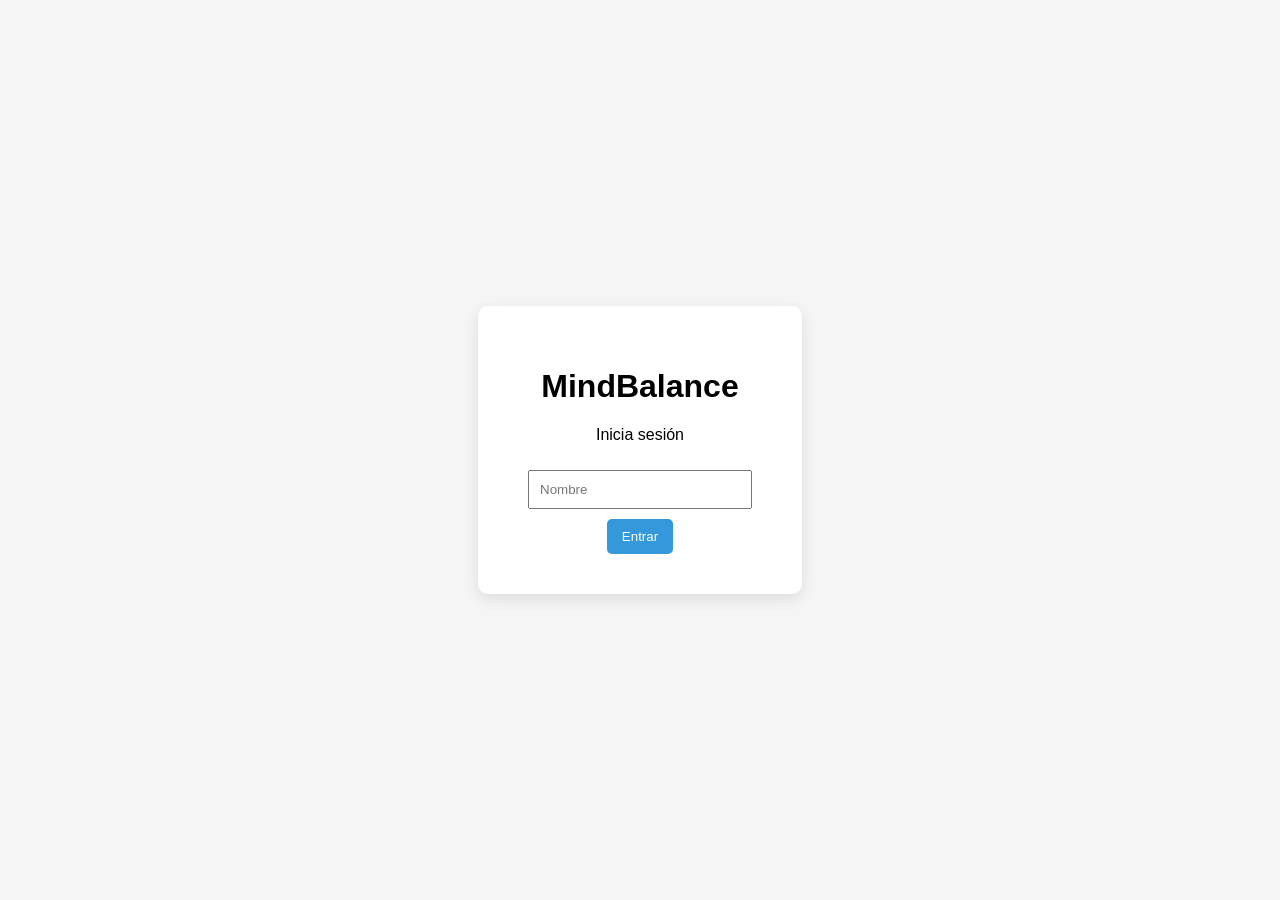
<file: index.html>
<!DOCTYPE html>
<html>

<head>

<title>MindBalance Login</title>

<link rel="stylesheet" href="style.css">

<style>

body{
display:flex;
justify-content:center;
align-items:center;
height:100vh;
background:#f5f5f5;
}

.loginBox{

background:white;
padding:40px;
border-radius:10px;
box-shadow:0 5px 15px rgba(0,0,0,0.1);
text-align:center;

}

input{

padding:10px;
width:200px;
margin:10px;

}

</style>

</head>

<body>

<div class="loginBox">

<h1>MindBalance</h1>

<p>Inicia sesión</p>

<input type="text" id="usuario" placeholder="Nombre">

<br>

<button onclick="login()">Entrar</button>

</div>

<script>

function login(){

let user = document.getElementById("usuario").value;

if(user === ""){

alert("Escribe tu nombre");

return;

}

localStorage.setItem("usuario", user);

window.location.href="dashboard.html";

}

</script>

</body>

</html>
</file>
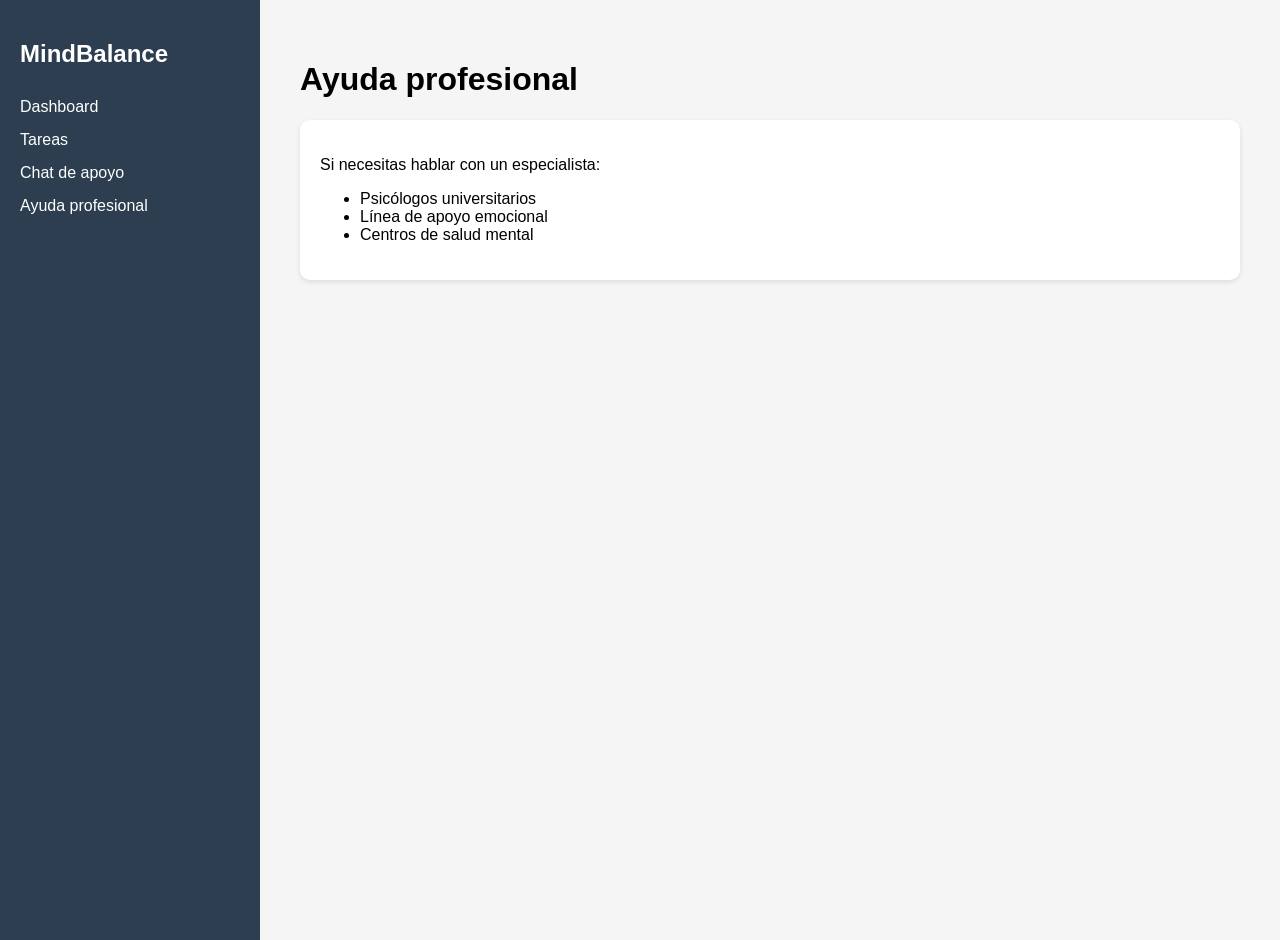
<file: ayuda.html>
<!DOCTYPE html>
<html>

<head>
<title>Ayuda profesional</title>
<link rel="stylesheet" href="style.css">
</head>

<body>

<div class="sidebar">

<h2>MindBalance</h2>

<a href="dashboard.html">Dashboard</a>
<a href="tareas.html">Tareas</a>
<a href="chat.html">Chat de apoyo</a>
<a href="ayuda.html">Ayuda profesional</a>

</div>

<div class="content">

<h1>Ayuda profesional</h1>

<div class="card">

<p>Si necesitas hablar con un especialista:</p>

<ul>
<li>Psicólogos universitarios</li>
<li>Línea de apoyo emocional</li>
<li>Centros de salud mental</li>
</ul>

</div>

</div>

</body>
</html>
</file>
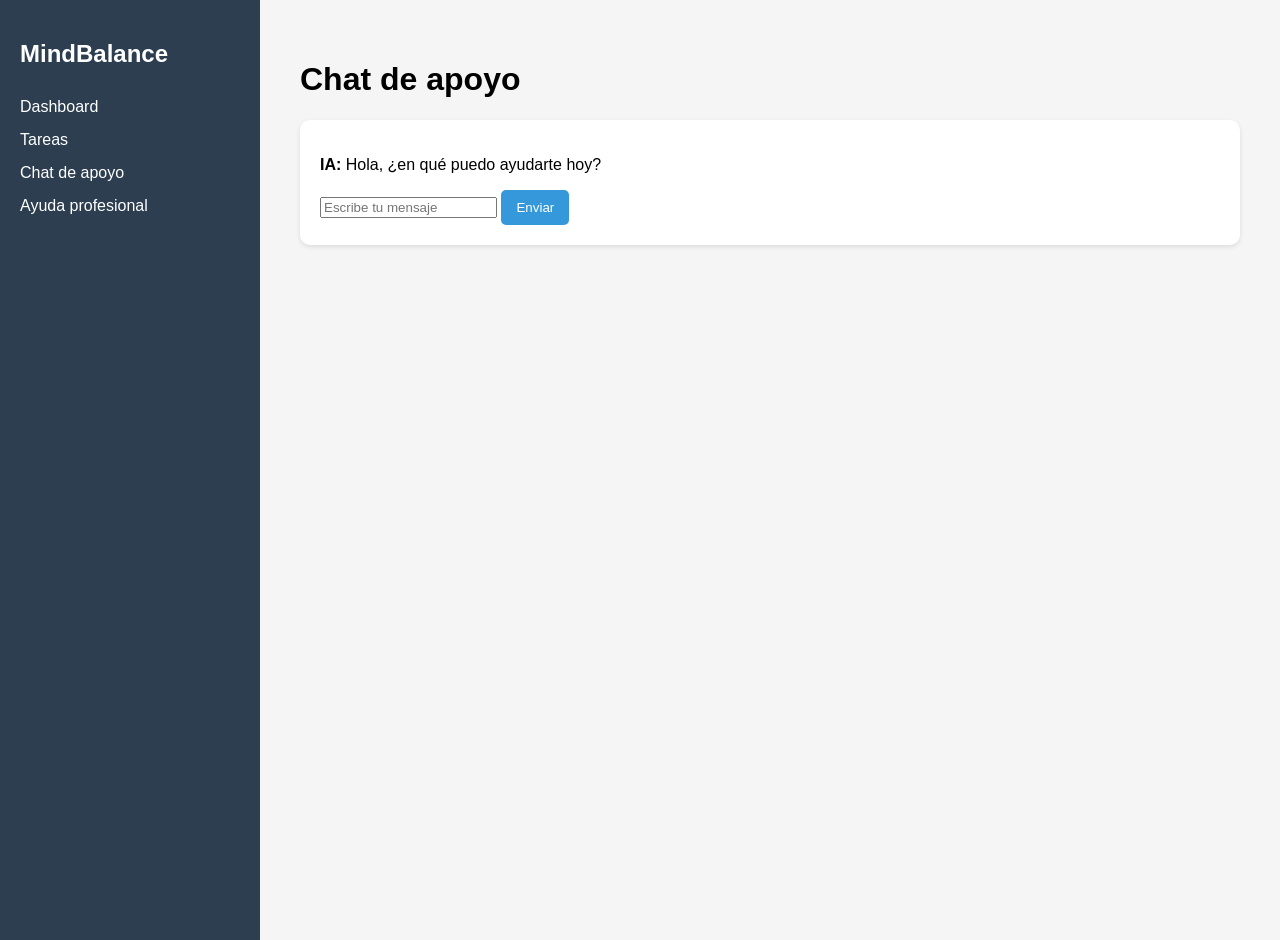
<file: chat.html>
<!DOCTYPE html>
<html>

<head>
<title>Chat de apoyo</title>
<link rel="stylesheet" href="style.css">
</head>

<body>

<div class="sidebar">

<h2>MindBalance</h2>

<a href="dashboard.html">Dashboard</a>
<a href="tareas.html">Tareas</a>
<a href="chat.html">Chat de apoyo</a>
<a href="ayuda.html">Ayuda profesional</a>

</div>

<div class="content">

<h1>Chat de apoyo</h1>

<div class="card">

<p><strong>IA:</strong> Hola, ¿en qué puedo ayudarte hoy?</p>

<input type="text" placeholder="Escribe tu mensaje">

<button>Enviar</button>

</div>

</div>

</body>
</html>
</file>
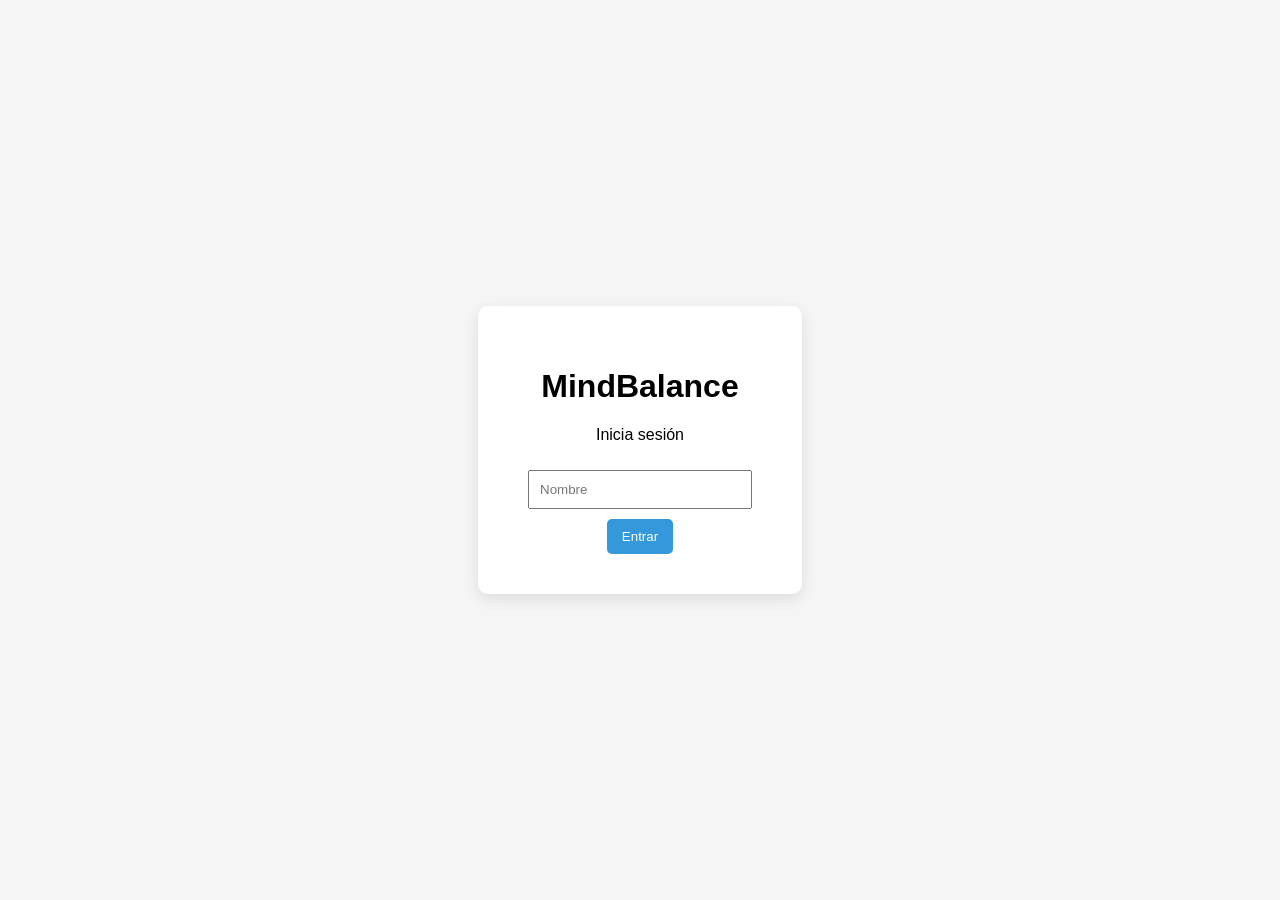
<file: dashboard.html>
<!DOCTYPE html>
<html>

<head>
<title>MindBalance Dashboard</title>
<link rel="stylesheet" href="style.css">
</head>


<body>

<div class="sidebar">

<h2>MindBalance</h2>

<a href="dashboard.html">Dashboard</a>
<a href="tareas.html">Tareas</a>
<a href="chat.html">Chat de apoyo</a>
<a href="ayuda.html">Ayuda profesional</a>

<button onclick="logout()">Cerrar sesión</button>

</div>

<div class="content">

<h1 id="saludo">Hola</h1>
<h2>Dashboard</h2>

<div class="card">
<h3>Resumen semanal</h3>
<p>Materias: 5</p>
<p>Tareas pendientes: 4</p>
<p>Exámenes esta semana: 2</p>
<p><strong>Carga académica: ALTA</strong></p>
</div>

</div>

<script>

let usuario = localStorage.getItem("usuario");

if(usuario == null){

window.location.href="login.html";

}

document.getElementById("saludo").innerText =
"Hola "+usuario;

function logout(){

localStorage.removeItem("usuario");

window.location.href="login.html";

}

</script>

</body>
</html>
</file>
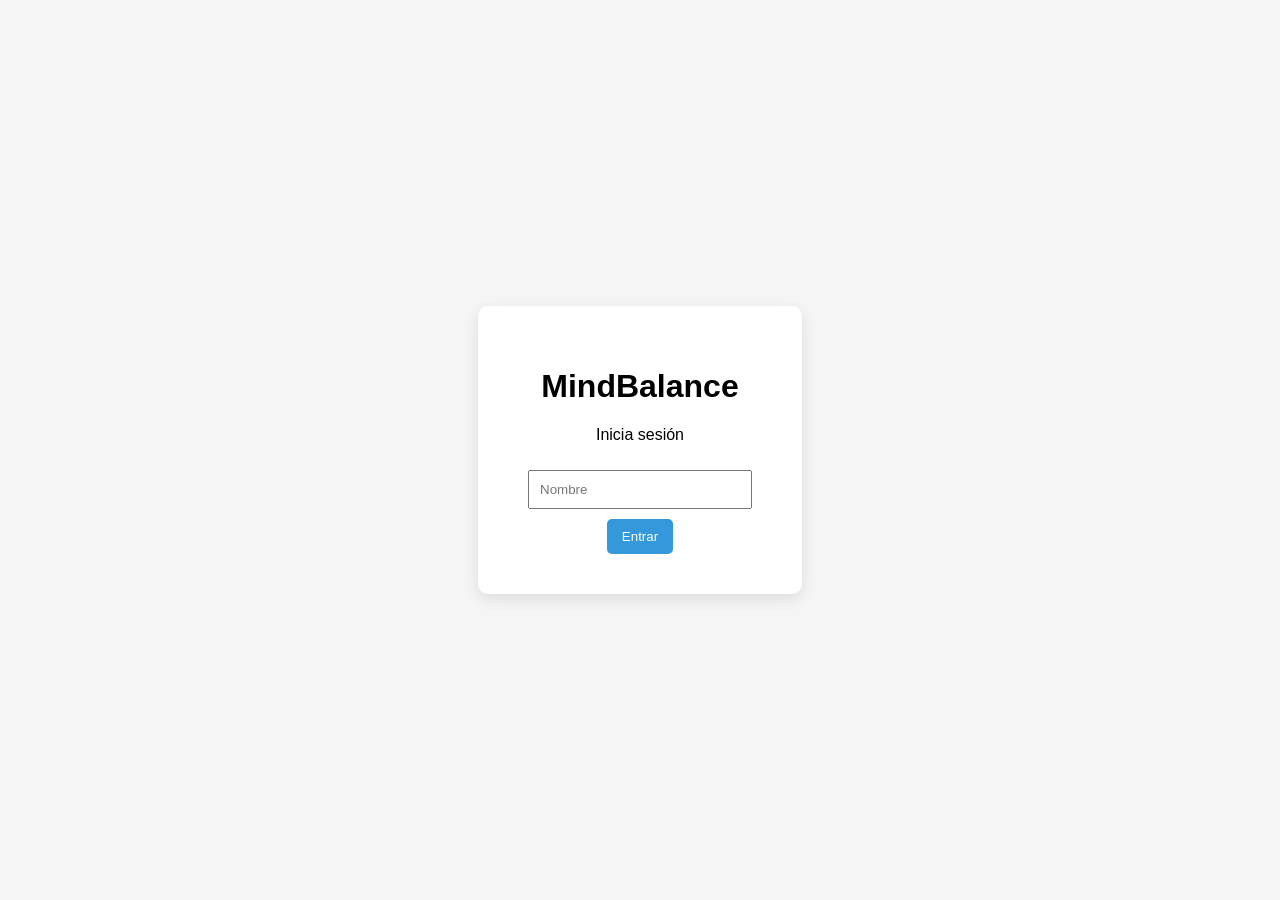
<file: login.html>
<!DOCTYPE html>
<html>

<head>

<title>MindBalance Login</title>

<link rel="stylesheet" href="style.css">

<style>

body{
display:flex;
justify-content:center;
align-items:center;
height:100vh;
background:#f5f5f5;
}

.loginBox{

background:white;
padding:40px;
border-radius:10px;
box-shadow:0 5px 15px rgba(0,0,0,0.1);
text-align:center;

}

input{

padding:10px;
width:200px;
margin:10px;

}

</style>

</head>

<body>

<div class="loginBox">

<h1>MindBalance</h1>

<p>Inicia sesión</p>

<input type="text" id="usuario" placeholder="Nombre">

<br>

<button onclick="login()">Entrar</button>

</div>

<script>

function login(){

let user = document.getElementById("usuario").value;

if(user == ""){

alert("Escribe tu nombre");

return;

}

localStorage.setItem("usuario",user);

window.location.href="dashboard.html";

}

</script>

</body>

</html>
</file>
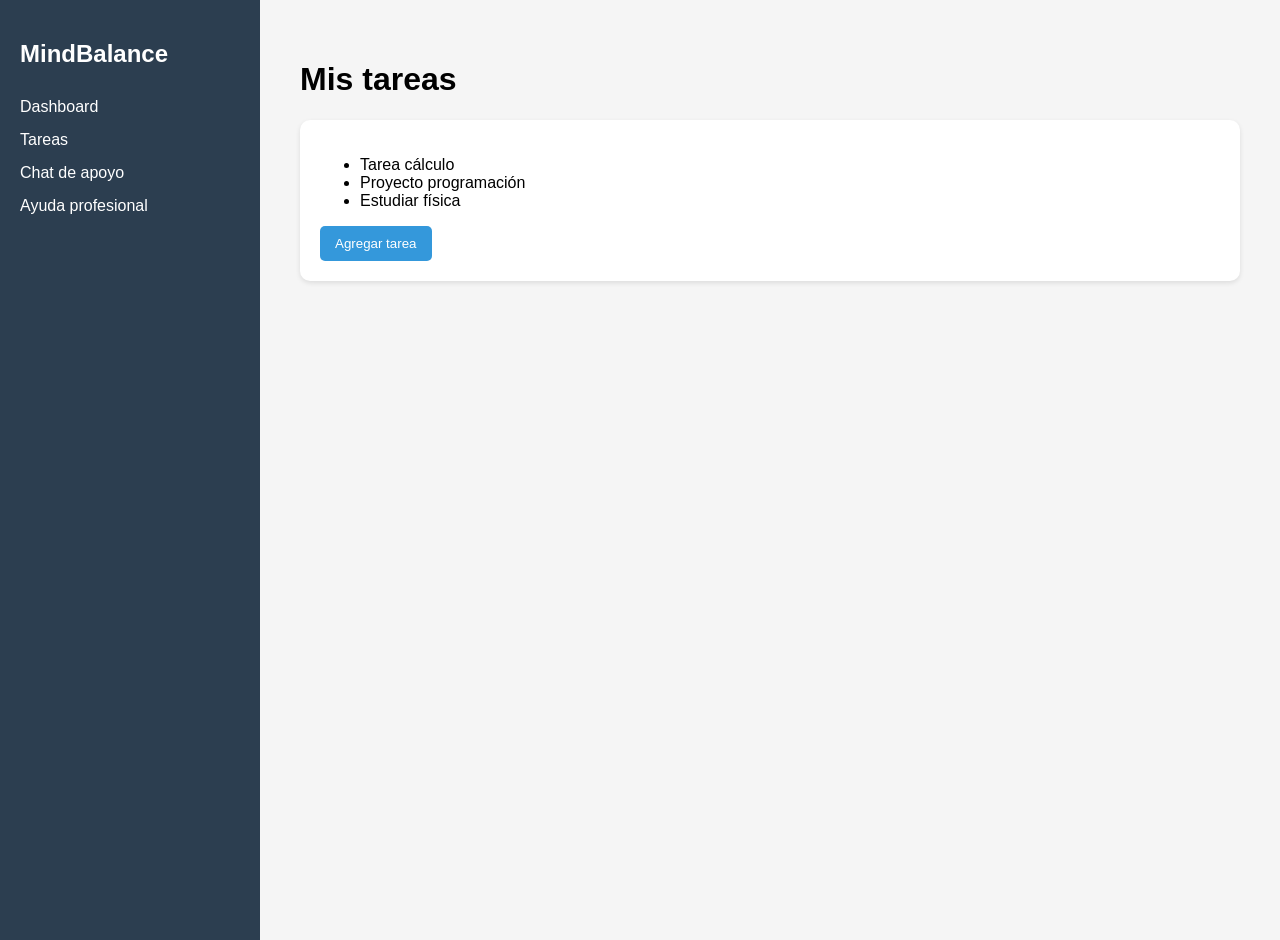
<file: tareas.html>
<!DOCTYPE html>
<html>

<head>
<title>Tareas</title>
<link rel="stylesheet" href="style.css">
<script src="script.js"></script>
</head>

<body>

<div class="sidebar">

<h2>MindBalance</h2>

<a href="dashboard.html">Dashboard</a>
<a href="tareas.html">Tareas</a>
<a href="chat.html">Chat de apoyo</a>
<a href="ayuda.html">Ayuda profesional</a>

</div>

<div class="content">

<h1>Mis tareas</h1>

<div class="card">

<ul id="listaTareas">
<li>Tarea cálculo</li>
<li>Proyecto programación</li>
<li>Estudiar física</li>
</ul>

<button onclick="agregarTarea()">Agregar tarea</button>

</div>

</div>

</body>
</html>
</file>
<file: style.css>
body{
font-family: Arial, sans-serif;
margin:0;
display:flex;
background:#f5f5f5;
}

.sidebar{
width:220px;
background:#2c3e50;
color:white;
height:100vh;
padding:20px;
}

.sidebar h2{
margin-bottom:30px;
}

.sidebar a{
display:block;
color:white;
text-decoration:none;
margin:15px 0;
}

.sidebar a:hover{
text-decoration:underline;
}

.content{
flex:1;
padding:40px;
}

.card{
background:white;
padding:20px;
border-radius:10px;
margin-bottom:20px;
box-shadow:0 2px 5px rgba(0,0,0,0.1);
}

button{
padding:10px 15px;
border:none;
background:#3498db;
color:white;
border-radius:5px;
cursor:pointer;
}

button:hover{
background:#2980b9;
}
</file>
